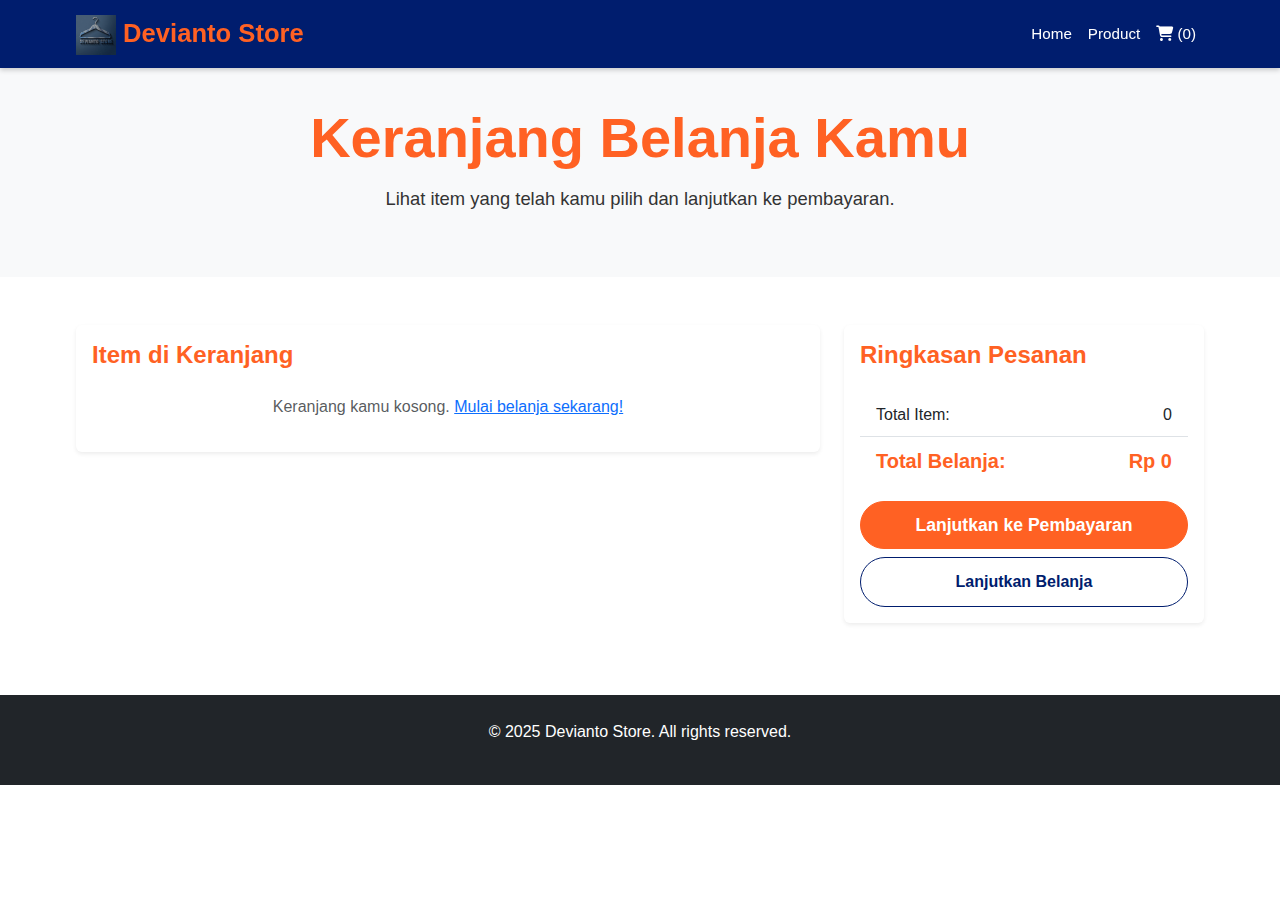
<file: pages/cart.html>
<!DOCTYPE html>
<html lang="id">
  <head>
    <meta charset="UTF-8" />
    <meta name="viewport" content="width=device-width, initial-scale=1.0" />
    <meta
      name="description"
      content="Devianto Store: Pusat outfit wanita terbaru & Korean Style berkualitas premium. Rasakan kualitas setara import, 100% buatan lokal. Tampil stylish, belanja sekarang!"
    />
    <title>
      Devianto Store | Fashion Wanita Premium, Produksi Lokal Rasa Import
    </title>
    <link href="../css/bootstrap/bootstrap.min.css" rel="stylesheet" />
    <link rel="stylesheet" href="../css/fontawesome/all.min.css" />
    <link rel="icon" href="../logo_.ico" type="image/x-icon" />

    <link rel="stylesheet" href="../css/style.css" />
  </head>
  <body>
    <nav class="navbar navbar-expand-lg navbar-dark bg-dark fixed-top">
      <div class="container">
        <a class="navbar-brand" href="/">
          <img
            src="../img/product/logo.jpg"
            alt="Logo Devianto Store"
            height="40"
          />
          Devianto Store</a
        >
        <button
          class="navbar-toggler"
          type="button"
          data-bs-toggle="collapse"
          data-bs-target="#navbarNav"
          aria-controls="navbarNav"
          aria-expanded="false"
          aria-label="Toggle navigation"
        >
          <span class="navbar-toggler-icon"></span>
        </button>
        <div class="collapse navbar-collapse" id="navbarNav">
          <ul class="navbar-nav ms-auto">
            <li class="nav-item">
              <a class="nav-link" href="/">Home</a>
            </li>
            <li class="nav-item">
              <a class="nav-link" href="products.html">Product</a>
            </li>
            <li class="nav-item">
              <a class="nav-link" href="cart.html"
                ><i class="fas fa-shopping-cart"></i> (<span
                  id="cart-item-count"
                  >0</span
                >)</a
              >
            </li>
          </ul>
        </div>
      </div>
    </nav>

    <section class="py-5 bg-light">
      <div class="container text-center">
        <h1 class="display-4 text-maroon fw-bold">Keranjang Belanja Kamu</h1>
        <p class="lead">
          Lihat item yang telah kamu pilih dan lanjutkan ke pembayaran.
        </p>
      </div>
    </section>

    <section id="shopping-cart-section" class="py-5">
      <div class="container">
        <div class="row">
          <div class="col-lg-8 mb-4">
            <div class="card shadow-sm border-0 rounded-lg">
              <div class="card-body">
                <h4 class="mb-4 text-maroon">Item di Keranjang</h4>
                <div id="cart-items-container">
                  <p class="text-center text-muted" id="empty-cart-message">
                    Keranjang kamu kosong.
                    <a href="products.html">Mulai belanja sekarang!</a>
                  </p>
                </div>
              </div>
            </div>
          </div>

          <div class="col-lg-4 mb-4">
            <div
              class="card shadow-sm border-0 rounded-lg sticky-top"
              style="top: 80px"
            >
              <div class="card-body">
                <h4 class="mb-4 text-maroon">Ringkasan Pesanan</h4>
                <ul class="list-group list-group-flush mb-3">
                  <li
                    class="list-group-item d-flex justify-content-between align-items-center"
                  >
                    Total Item:
                    <span id="total-items-count">0</span>
                  </li>
                  <li
                    class="list-group-item d-flex justify-content-between align-items-center fw-bold fs-5 text-maroon"
                  >
                    Total Belanja:
                    <span id="cart-total-amount">Rp 0</span>
                  </li>
                </ul>
                <div class="d-grid gap-2">
                  <button class="btn btn-primary btn-lg" id="checkout-btn">
                    Lanjutkan ke Pembayaran
                  </button>
                  <a href="products.html" class="btn btn-outline-dark btn-lg"
                    >Lanjutkan Belanja</a
                  >
                </div>
              </div>
            </div>
          </div>
        </div>
      </div>
    </section>

    <footer class="bg-dark text-white py-4">
      <div class="container text-center">
        <p>&copy; 2025 Devianto Store. All rights reserved.</p>
      </div>
    </footer>

    <div
      class="modal fade"
      id="confirmDeleteModal"
      tabindex="-1"
      aria-labelledby="confirmDeleteModalLabel"
      aria-hidden="true"
    >
      <div class="modal-dialog modal-dialog-centered">
        <div class="modal-content">
          <div class="modal-header bg-danger text-white">
            <h5 class="modal-title" id="confirmDeleteModalLabel">
              <i class="fas fa-exclamation-triangle me-2"></i> Konfirmasi
              Penghapusan
            </h5>
            <button
              type="button"
              class="btn-close btn-close-white"
              data-bs-dismiss="modal"
              aria-label="Close"
            ></button>
          </div>
          <div class="modal-body">
            Apakah Anda yakin ingin menghapus item "<strong
              id="itemToDeleteName"
            ></strong
            >" dari keranjang?
          </div>
          <div class="modal-footer">
            <button
              type="button"
              class="btn btn-secondary"
              data-bs-dismiss="modal"
            >
              Batal
            </button>
            <button type="button" class="btn btn-danger" id="confirmDeleteBtn">
              Hapus
            </button>
          </div>
        </div>
      </div>
    </div>
    <div class="toast-container position-fixed bottom-0 end-0 p-3"></div>
    <script src="../js/jquery.min.js"></script>
    <script src="../js/bootstrap/bootstrap.bundle.min.js"></script>
    <!-- <script src="../js/script.js"></script> -->
    <script src="../data/products-data.js"></script>
    <script src="../js/shared.js"></script>
    <script src="../js/cart.js"></script>
  </body>
</html>
</file>
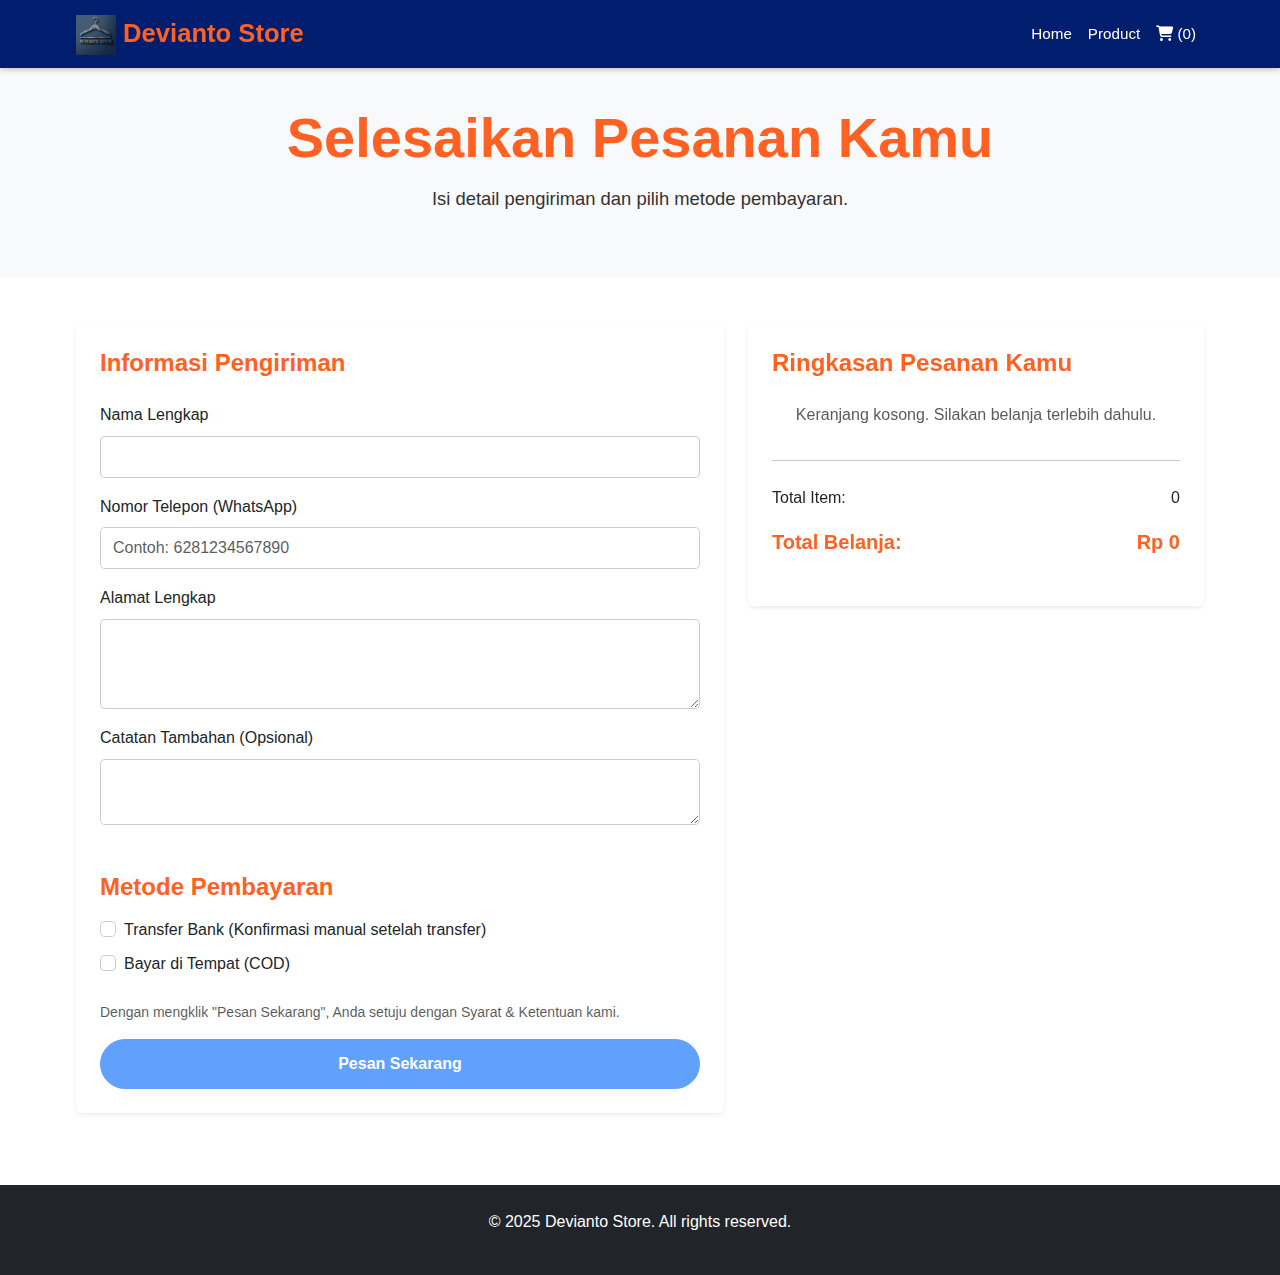
<file: pages/checkout.html>
<!DOCTYPE html>
<html lang="id">
  <head>
    <meta charset="UTF-8" />
    <meta name="viewport" content="width=device-width, initial-scale=1.0" />
    <meta
      name="description"
      content="Temukan outfit wanita terbaru di Devianto Store! Belanja fashion Korean Style, baju import, dan pakaian kekinian lainnya dengan harga terbaik & kualitas premium. Segera kunjungi!"
    />
    <title>Checkout - Devianto Store</title>
    <link href="../css/bootstrap/bootstrap.min.css" rel="stylesheet" />
    <link rel="stylesheet" href="../css/fontawesome/all.min.css" />
    <link rel="icon" href="../img/product/logo.jpg" type="image/x-icon" />

    <link rel="stylesheet" href="../css/style.css" />
  </head>
  <body>
    <nav class="navbar navbar-expand-lg navbar-dark bg-dark fixed-top">
      <div class="container">
        <a class="navbar-brand" href="/">
          <img
            src="../img/product/logo.jpg"
            alt="Logo Devianto Store"
            height="40"
          />
          Devianto Store</a
        >
        <button
          class="navbar-toggler"
          type="button"
          data-bs-toggle="collapse"
          data-bs-target="#navbarNav"
          aria-controls="navbarNav"
          aria-expanded="false"
          aria-label="Toggle navigation"
        >
          <span class="navbar-toggler-icon"></span>
        </button>
        <div class="collapse navbar-collapse" id="navbarNav">
          <ul class="navbar-nav ms-auto">
            <li class="nav-item">
              <a class="nav-link" href="/">Home</a>
            </li>
            <li class="nav-item">
              <a class="nav-link" href="products.html">Product</a>
            </li>
            <li class="nav-item">
              <a class="nav-link" href="cart.html"
                ><i class="fas fa-shopping-cart"></i> (<span
                  id="cart-item-count"
                  >0</span
                >)</a
              >
            </li>
          </ul>
        </div>
      </div>
    </nav>

    <section class="py-5 bg-light">
      <div class="container text-center">
        <h1 class="display-4 text-maroon fw-bold">Selesaikan Pesanan Kamu</h1>
        <p class="lead">Isi detail pengiriman dan pilih metode pembayaran.</p>
      </div>
    </section>

    <section id="checkout-section" class="py-5">
      <div class="container">
        <div class="row">
          <div class="col-lg-7 mb-4">
            <div class="card shadow-sm border-0 rounded-lg p-4">
              <h4 class="mb-4 text-maroon">Informasi Pengiriman</h4>
              <form id="checkout-form">
                <div class="mb-3">
                  <label for="customerName" class="form-label"
                    >Nama Lengkap</label
                  >
                  <input
                    type="text"
                    class="form-control"
                    id="customerName"
                    required
                  />
                </div>
                <div class="mb-3">
                  <label for="customerPhone" class="form-label"
                    >Nomor Telepon (WhatsApp)</label
                  >
                  <input
                    type="tel"
                    class="form-control"
                    id="customerPhone"
                    placeholder="Contoh: 6281234567890"
                    required
                  />
                </div>
                <div class="mb-3">
                  <label for="customerAddress" class="form-label"
                    >Alamat Lengkap</label
                  >
                  <textarea
                    class="form-control"
                    id="customerAddress"
                    rows="3"
                    required
                  ></textarea>
                </div>
                <div class="mb-3">
                  <label for="customerNotes" class="form-label"
                    >Catatan Tambahan (Opsional)</label
                  >
                  <textarea
                    class="form-control"
                    id="customerNotes"
                    rows="2"
                  ></textarea>
                </div>

                <h4 class="mt-5 mb-3 text-maroon">Metode Pembayaran</h4>
                <div class="form-check mb-2">
                  <input
                    class="form-check-input"
                    type="radio"
                    name="paymentMethod"
                    id="bankTransfer"
                    value="Transfer Bank"
                    required
                  />
                  <label class="form-check-label" for="bankTransfer">
                    Transfer Bank (Konfirmasi manual setelah transfer)
                  </label>
                </div>
                <div class="form-check mb-4">
                  <input
                    class="form-check-input"
                    type="radio"
                    name="paymentMethod"
                    id="cod"
                    value="Bayar di Tempat (COD)"
                    required
                  />
                  <label class="form-check-label" for="cod">
                    Bayar di Tempat (COD)
                  </label>
                </div>

                <p class="text-muted small">
                  Dengan mengklik "Pesan Sekarang", Anda setuju dengan Syarat &
                  Ketentuan kami.
                </p>
                <button
                  type="submit"
                  class="btn btn-primary btn-lg w-100"
                  id="place-order-btn"
                >
                  Pesan Sekarang
                </button>
              </form>
            </div>
          </div>

          <div class="col-lg-5 mb-4">
            <div
              class="card shadow-sm border-0 rounded-lg p-4 sticky-top"
              style="top: 80px"
            >
              <h4 class="mb-4 text-maroon">Ringkasan Pesanan Kamu</h4>
              <div id="checkout-cart-summary">
                <p class="text-center text-muted">Keranjang kosong.</p>
              </div>
              <hr />
              <ul class="list-group list-group-flush mb-3">
                <li
                  class="list-group-item d-flex justify-content-between align-items-center bg-transparent border-0 px-0"
                >
                  Total Item:
                  <span id="total-items-summary">0</span>
                </li>
                <li
                  class="list-group-item d-flex justify-content-between align-items-center bg-transparent border-0 px-0 fw-bold fs-5 text-maroon"
                >
                  Total Belanja:
                  <span id="cart-total-summary">Rp 0</span>
                </li>
              </ul>
            </div>
          </div>
        </div>
      </div>
    </section>

    <footer class="bg-dark text-white py-4">
      <div class="container text-center">
        <p>&copy; 2025 Devianto Store. All rights reserved.</p>
      </div>
    </footer>
    <div class="toast-container position-fixed bottom-0 end-0 p-3"></div>
    <script src="../js/jquery.min.js"></script>
    <script src="../js/bootstrap/bootstrap.bundle.min.js"></script>
    <!-- <script src="../js/script.js"></script> -->
    <script src="../data/products-data.js"></script>
    <script src="../js/shared.js"></script>
    <script src="../js/checkout.js"></script>
  </body>
</html>
</file>
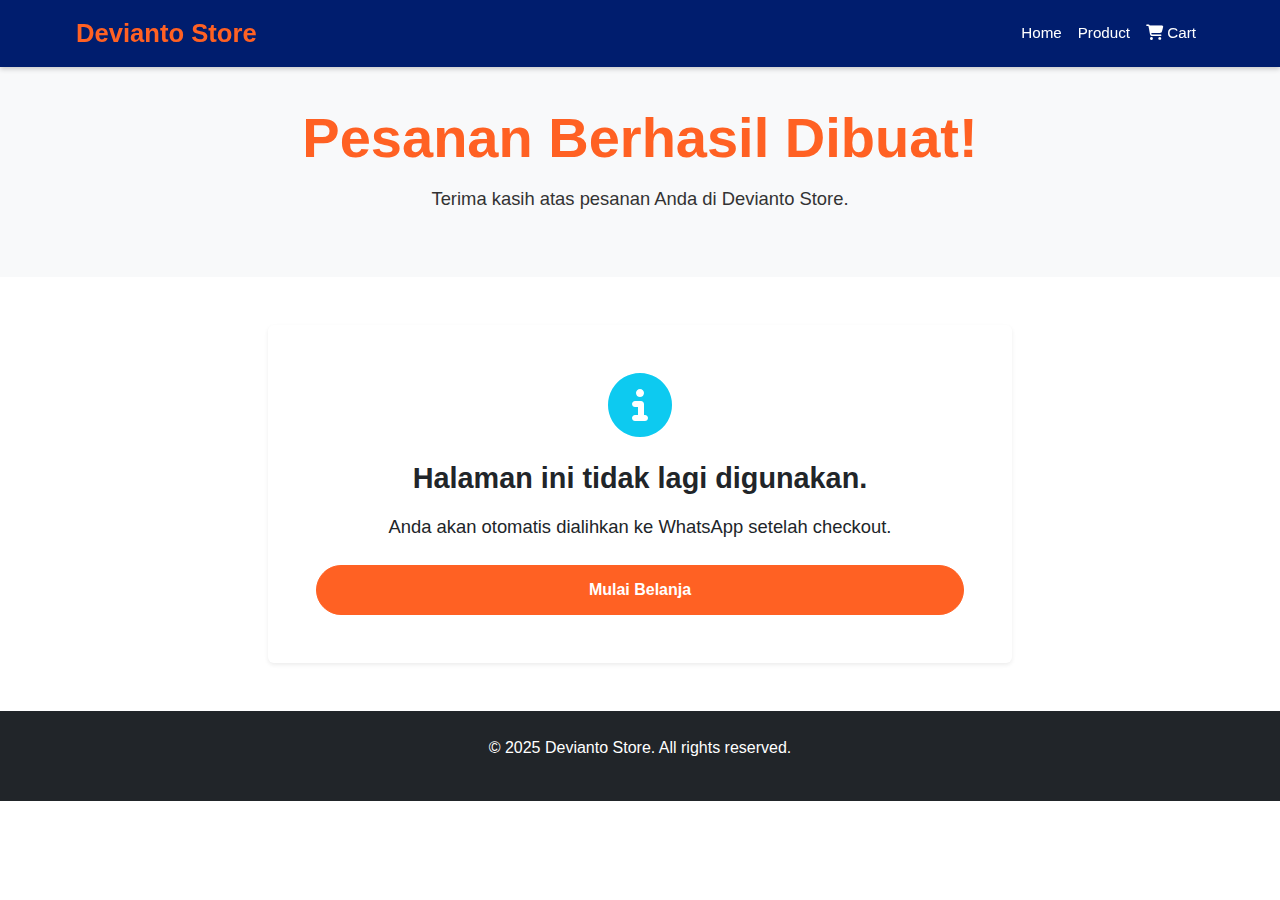
<file: pages/order-confirmation.html>
<!DOCTYPE html>
<html lang="id">
<head>
    <meta charset="UTF-8">
    <meta name="viewport" content="width=device-width, initial-scale=1.0">
    <title>Konfirmasi Pesanan - Devianto Store</title>
    <link href="../css/bootstrap/bootstrap.min.css" rel="stylesheet">
    <link rel="stylesheet" href="../css/fontawesome/all.min.css">
    <link rel="icon" href="../logo_.ico" type="image/x-icon" />

    <link rel="stylesheet" href="../css/style.css">
</head>
<body>

    <nav class="navbar navbar-expand-lg navbar-dark bg-dark fixed-top">
        <div class="container">
            <a class="navbar-brand" href="/">Devianto Store</a>
            <button class="navbar-toggler" type="button" data-bs-toggle="collapse" data-bs-target="#navbarNav" aria-controls="navbarNav" aria-expanded="false" aria-label="Toggle navigation">
                <span class="navbar-toggler-icon"></span>
            </button>
            <div class="collapse navbar-collapse" id="navbarNav">
                <ul class="navbar-nav ms-auto">
                    <li class="nav-item">
                        <a class="nav-link" href="/">Home</a>
                    </li>
                    <li class="nav-item">
                        <a class="nav-link" href="products.html">Product</a>
                    </li>
                    <li class="nav-item">
                        <a class="nav-link" href="cart.html"><i class="fas fa-shopping-cart"></i> Cart</a>
                    </li>
                </ul>
            </div>
        </div>
    </nav>

    <section class="py-5 bg-light">
        <div class="container text-center">
            <h1 class="display-4 text-maroon fw-bold">Pesanan Berhasil Dibuat!</h1>
            <p class="lead">Terima kasih atas pesanan Anda di Devianto Store.</p>
        </div>
    </section>

    <section id="order-confirmation-section" class="py-5">
        <div class="container">
            <div class="row justify-content-center">
                <div class="col-lg-8">
                    <div class="card shadow-sm border-0 rounded-lg p-5 text-center">
                        <i class="fas fa-check-circle text-success mb-4" style="font-size: 4rem;"></i>
                        <h3 class="mb-3">Pesanan Anda telah kami terima!</h3>
                        <p class="lead mb-4">Tim kami akan segera memprosesnya. Silakan lanjutkan ke WhatsApp untuk konfirmasi akhir dan detail pembayaran.</p>
                        
                        <div class="mb-4" id="order-summary-display">
                            </div>

                        <div class="d-grid gap-2">
                            <a id="whatsapp-redirect-btn" class="btn btn-success btn-lg"><i class="fab fa-whatsapp me-2"></i> Lanjutkan ke WhatsApp</a>
                            <a href="/" class="btn btn-outline-primary btn-lg">Kembali ke Beranda</a>
                        </div>
                    </div>
                </div>
            </div>
        </div>
    </section>

    <footer class="bg-dark text-white py-4">
        <div class="container text-center">
            <p>&copy; 2025 Devianto Store. All rights reserved.</p>
        </div>
    </footer>

    <div class="toast-container position-fixed bottom-0 end-0 p-3"></div>

    <script src="../js/jquery.min.js"></script>
    <script src="../js/bootstrap/bootstrap.bundle.min.js"></script>
    <script src="../js/script.js"></script>
</body>
</html>
</file>
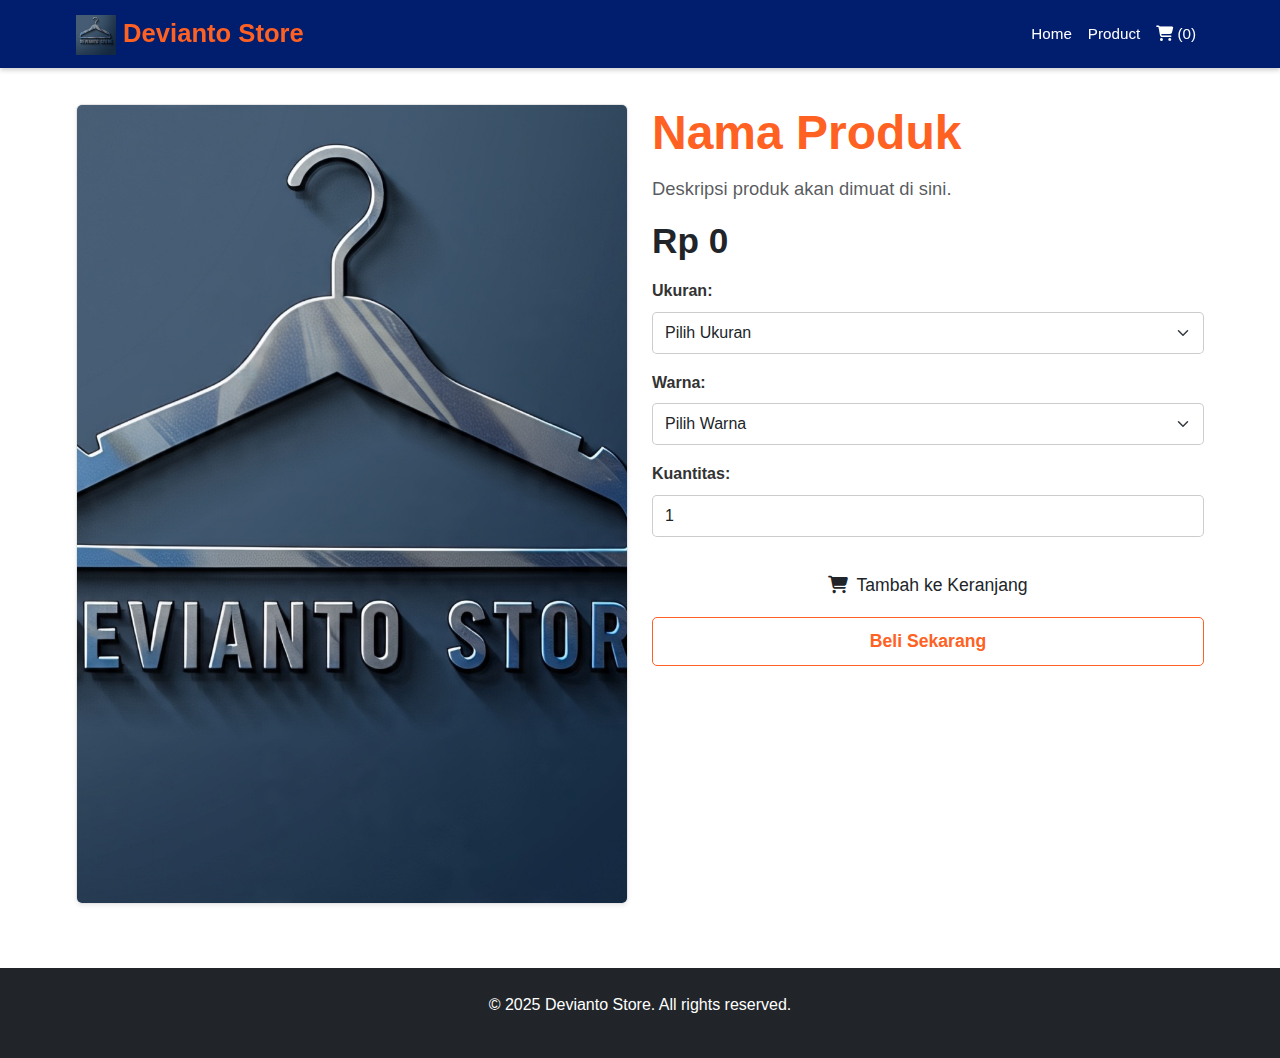
<file: pages/product-detail.html>
<!DOCTYPE html>
<html lang="id">
  <head>
    <meta charset="UTF-8" />
    <meta name="viewport" content="width=device-width, initial-scale=1.0" />
    <title>Detail Produk - Devianto Store</title>
    <link href="../css/bootstrap/bootstrap.min.css" rel="stylesheet" />
    <link rel="stylesheet" href="../css/fontawesome/all.min.css" />
    <link rel="stylesheet" href="../css/style.css" />
    <style>
      /* Gaya tambahan untuk thumbnail */
      .thumbnail-image {
        cursor: pointer;
        transition: border 0.2s ease-in-out;
        border: 2px solid transparent;
        height: 150px;
        width: 150px;
        display: block;
        position: relative;
        object-fit: cover;
        object-position: center;
      }
      .thumbnail-image:hover {
        border: 5px solid #dc5c35 !important; /* Maroon color on hover */
      }
      .thumbnail-image.active {
        border: 5px solid #0026ff !important; /* Maroon color for active thumbnail */
      }
    </style>
  </head>
  <body>
    <nav class="navbar navbar-expand-lg navbar-dark bg-dark fixed-top">
      <div class="container">
        <a class="navbar-brand" href="../index.html">
          <img
            src="../img/product/logo.jpg"
            alt="Logo Devianto Store"
            height="40"
          /> Devianto Store</a
        >
        <button
          class="navbar-toggler"
          type="button"
          data-bs-toggle="collapse"
          data-bs-target="#navbarNav"
          aria-controls="navbarNav"
          aria-expanded="false"
          aria-label="Toggle navigation"
        >
          <span class="navbar-toggler-icon"></span>
        </button>
        <div class="collapse navbar-collapse" id="navbarNav">
          <ul class="navbar-nav ms-auto">
            <li class="nav-item">
              <a class="nav-link" href="../index.html">Home</a>
            </li>
            <li class="nav-item">
              <a class="nav-link" href="products.html">Product</a>
            </li>
            <li class="nav-item">
              <a class="nav-link" href="cart.html"
                ><i class="fas fa-shopping-cart"></i> (<span
                  id="cart-item-count"
                  >0</span
                >)</a
              >
            </li>
          </ul>
        </div>
      </div>
    </nav>

    <section id="product-detail-section" class="py-5">
      <div class="container">
        <div class="row">
          <div class="col-lg-6 mb-4 mb-lg-0">
            <div class="product-gallery">
              <img
                src="../img/product/logo.jpg"
                class="img-fluid rounded shadow-sm mb-3"
                alt="Main Product Image"
                id="main-product-image"
              />
              <div class="row gx-2" id="product-thumbnails"></div>
            </div>
          </div>
          <div class="col-lg-6">
            <h1 class="display-5 fw-bold text-maroon" id="product-name">
              Nama Produk
            </h1>
            <p class="lead text-muted" id="product-description">
              Deskripsi produk akan dimuat di sini.
            </p>
            <h2 class="text-dark fw-bold mb-3" id="product-price">Rp 0</h2>

            <div class="mb-3">
              <label for="product-size" class="form-label fw-bold"
                >Ukuran:</label
              >
              <select class="form-select" id="product-size">
                <option selected disabled>Pilih Ukuran</option>
              </select>
            </div>

            <div class="mb-3">
              <label for="product-color" class="form-label fw-bold"
                >Warna:</label
              >
              <select class="form-select" id="product-color">
                <option selected disabled>Pilih Warna</option>
              </select>
            </div>

            <div class="mb-4">
              <label for="product-quantity" class="form-label fw-bold"
                >Kuantitas:</label
              >
              <input
                type="number"
                class="form-control"
                id="product-quantity"
                value="1"
                min="1"
              />
            </div>

            <div class="d-grid gap-2">
              <button class="btn btn-maroon btn-lg" id="add-to-cart-btn">
                <i class="fas fa-shopping-cart me-2"></i>Tambah ke Keranjang
              </button>
              <button class="btn btn-outline-primary btn-lg" id="buy-now-btn">
                Beli Sekarang
              </button>
            </div>
          </div>
        </div>
      </div>
    </section>

    <footer class="bg-dark text-white py-4">
      <div class="container text-center">
        <p>&copy; 2025 Devianto Store. All rights reserved.</p>
      </div>
    </footer>
    <div class="toast-container position-fixed bottom-0 end-0 p-3"></div>
    <script src="../js/jquery.min.js"></script>
    <script src="../js/bootstrap/bootstrap.bundle.min.js"></script>
    <!-- <script src="../js/script.js"></script> -->
    <script src="../data/products-data.js"></script>
    <script src="../js/shared.js"></script>
    <script src="../js/product-detail.js"></script>
  </body>
</html>
</file>
<file: css/style.css>
/* Custom Styles for Devianto Store */

:root {
  --maroon: #ff6123; /* Merah Marun */
  --primary-maroon: #ff6123; /* Menggunakan maroon sebagai primary color */
  --light-gray: #f8f9fa;
  --dark-gray: #001d6e;
  --text-color: #333; /* Warna teks umum */
}

/* --- Base Font Size & Typography --- */
html {
  font-size: 16px; /* Default base font size: 1rem = 16px */
}

body {
  font-family: -apple-system, BlinkMacSystemFont, "Segoe UI", Roboto,
    "Helvetica Neue", Arial, sans-serif, "Apple Color Emoji", "Segoe UI Emoji",
    "Segoe UI Symbol";
  padding-top: 56px; /* Offset for fixed navbar */
  color: var(--text-color);
  line-height: 1.6; /* Tambahkan line-height untuk keterbacaan */
}

h1,
h2,
h3,
h4,
h5,
h6 {
  font-family: -apple-system, BlinkMacSystemFont, "Segoe UI", Roboto,
    "Helvetica Neue", Arial, sans-serif, "Apple Color Emoji", "Segoe UI Emoji",
    "Segoe UI Symbol";
  font-weight: 700;
  margin-bottom: 0.8rem; /* Konsistenkan margin bottom */
}

h1 {
  font-size: 2.8rem;
} /* Sekitar 44.8px */
h2 {
  font-size: 2.2rem;
} /* Sekitar 35.2px */
h3 {
  font-size: 1.8rem;
} /* Sekitar 28.8px */
h4 {
  font-size: 1.5rem;
} /* Sekitar 24px */
h5 {
  font-size: 1.25rem;
} /* Sekitar 20px */
h6 {
  font-size: 1rem;
} /* Sekitar 16px */

p,
a,
li,
button {
  font-family: -apple-system, BlinkMacSystemFont, "Segoe UI", Roboto,
    "Helvetica Neue", Arial, sans-serif, "Apple Color Emoji", "Segoe UI Emoji",
    "Segoe UI Symbol";
  font-size: 1rem; /* Ukuran font standar */
}

.lead {
  font-size: 1.15rem; /* Sedikit lebih besar dari p biasa */
}

/* Navbar Customization */
.navbar {
  background-color: var(--dark-gray) !important;
  box-shadow: 0 2px 5px rgba(0, 0, 0, 0.2);
}

.navbar-brand {
  color: var(--maroon) !important;
  font-weight: bold;
  font-size: 1.6rem; /* Sedikit dikecilkan dari 1.8rem */
}

.nav-link {
  color: #fff !important;
  font-weight: 500;
  transition: all 0.2s ease-in-out;
  font-size: 0.95rem; /* Dikecilkan */
}

.nav-link.active,
.nav-link:hover {
  color: var(--maroon) !important;
}
.list-group-item.active {
  border-color: var(--primary-maroon);
  background-color: var(--primary-maroon) !important;
}
/* Hero Section */
.hero-section {
  background: linear-gradient(rgba(0, 0, 0, 0.6), rgba(0, 0, 0, 0.6)),
    url("img/hero-fashion.jpg") no-repeat center center/cover;
  min-height: 80vh;
  position: relative;
  display: flex;
  align-items: center;
  justify-content: center;
  box-shadow: inset 0 -10px 15px rgba(0, 0, 0, 0.3);
}

.hero-section h1 {
  font-size: 3.8rem; /* Dikecilkan dari 4.5rem */
  font-weight: bold;
  color: #fff;
  text-shadow: 2px 2px 6px rgba(0, 0, 0, 0.8);
}

.hero-section .lead {
  font-size: 1.6rem; /* Dikecilkan dari 1.8rem */
  color: #fff;
  text-shadow: 1px 1px 4px rgba(0, 0, 0, 0.7);
  max-width: 700px;
  margin: 0 auto 20px auto;
}

/* Buttons */
.btn {
  font-size: 0.9rem; /* Ukuran font tombol umum */
  padding: 0.6rem 1.2rem; /* Padding tombol umum */
}

.btn-primary {
  background-color: var(--maroon);
  border-color: var(--maroon);
  padding: 0.75rem 1.8rem; /* Dikecilkan dari 12px 30px */
  font-size: 1rem; /* Dikecilkan dari 1.1rem */
  font-weight: 600;
  border-radius: 50px;
  transition: all 0.3s ease;
}

.btn-primary:hover {
  background-color: #a00000;
  border-color: #a00000;
  transform: translateY(-2px);
  box-shadow: 0 4px 10px rgba(128, 0, 0, 0.4);
}

.btn-outline-primary {
  color: var(--maroon);
  border-color: var(--maroon);
  padding: 0.5rem 1rem; /* Disesuaikan */
  font-weight: 600;
  border-radius: 5px;
  transition: all 0.3s ease;
}

.btn-outline-primary:hover {
  background-color: var(--maroon);
  color: #fff;
  box-shadow: 0 2px 5px rgba(128, 0, 0, 0.2);
}

.btn-outline-dark {
  color: var(--dark-gray);
  border-color: var(--dark-gray);
  padding: 0.75rem 1.8rem; /* Disesuaikan dari 12px 30px */
  font-size: 1rem; /* Disesuaikan dari 1.1rem */
  font-weight: 600;
  border-radius: 50px;
  transition: all 0.3s ease;
}

.btn-outline-dark:hover {
  background-color: var(--dark-gray);
  color: #fff;
  transform: translateY(-2px);
  box-shadow: 0 4px 10px rgba(0, 0, 0, 0.2);
}

/* Text Colors */
.text-maroon {
  color: var(--maroon) !important;
}

.header-bg {
  background-image: url("../img/product/header.png");
  background-size: cover;
  animation: fadeIn 1s ease-in forwards;
}

/* Tambahkan keyframes animasi fadeIn */
@keyframes fadeIn {
  from {
    opacity: 0;
  }
  to {
    opacity: 1;
  }
}
/* Card Enhancements (untuk product-card) */
.product-card {
  border: none;
  box-shadow: 0 8px 20px rgba(0, 0, 0, 0.08);
  transition: transform 0.3s ease-in-out, box-shadow 0.3s ease-in-out;
  border-radius: 10px;
  overflow: hidden;
}

.product-card:hover {
  transform: translateY(-8px);
  box-shadow: 0 12px 25px rgba(0, 0, 0, 0.15);
}

.product-card .card-img-top {
  height: 280px; /* Dikecilkan dari 300px */
  width: 100%; /* Pastikan lebar 100% dari kontainer */
  object-fit: cover;
  max-height: 400px;
  border-bottom: 1px solid rgba(0, 0, 0, 0.05);
}

.product-card .card-title {
  font-size: 1.15rem; /* Dikecilkan dari 1.25rem */
  font-weight: 600;
  color: var(--dark-gray);
  margin-bottom: 0.5rem; /* Tambahkan margin bawah */
}

.product-card .card-text.fw-bold {
  font-size: 1.2rem; /* Dikecilkan dari 1.3rem (Harga produk) */
}

/* Kategori Produk Utama */
.category-card {
  background-color: #fff;
  border: 1px solid rgba(0, 0, 0, 0.08);
  border-radius: 10px;
  box-shadow: 0 4px 15px rgba(0, 0, 0, 0.05);
  transition: all 0.3s ease;
  height: 100%;
  display: flex;
  flex-direction: column;
  justify-content: space-between;
  animation: fadeIn 1.5s ease-in forwards;
  overflow: hidden;
  position: relative;
}

.category-card:hover {
  transform: translateY(-20px);
  box-shadow: 0 8px 20px rgba(0, 0, 0, 0.1);
}

.category-card img {
  max-width: 100%;
  height: 450px; /* Dikecilkan dari 450px */
  width: 100%;
  object-fit: cover;
  border-radius: 8px;
  margin-bottom: 15px;
  display: block;
}

.category-card h4 a {
  color: var(--dark-gray);
  text-decoration: none;
  font-weight: bold;
  transition: color 0.2s ease;
}

.category-card h4 a:hover {
  color: var(--maroon);
}

/* Service Box (Keunggulan Toko) */
.service-box {
  background-color: #fff;
  border: none;
  border-radius: 10px;
  box-shadow: 0 4px 15px rgba(0, 0, 0, 0.05);
  transition: all 0.3s ease;
}

.service-box:hover {
  transform: translateY(-5px);
  box-shadow: 0 8px 20px rgba(0, 0, 0, 0.1);
}

.service-box i {
  color: var(--maroon);
  margin-bottom: 15px;
}

.service-box h5 {
  font-size: 1.2rem; /* Dikecilkan dari 1.3rem */
  color: var(--dark-gray);
}

/* CTA Section */
.bg-maroon {
  background-color: var(--maroon) !important;
}

.cta-input {
  max-width: 400px;
  border-radius: 50px;
  padding: 10px 20px;
  border: 1px solid rgba(255, 255, 255, 0.5);
  background-color: rgba(255, 255, 255, 0.1);
  color: #fff;
}

.cta-input::placeholder {
  color: rgba(255, 255, 255, 0.8);
}

.cta-input:focus {
  background-color: rgba(255, 255, 255, 0.2);
  border-color: #fff;
  box-shadow: none;
  color: #fff;
}

.cta-button {
  border-radius: 50px;
  padding: 10px 25px;
  font-weight: 600;
  transition: all 0.3s ease;
}

.cta-button:hover {
  background-color: #fff;
  color: var(--maroon) !important;
  transform: translateY(-2px);
}

/* Section Padding */
section {
  padding: 60px 0; /* Dikecilkan dari 80px */
}

/* Footer */
footer {
  background-color: var(--dark-gray) !important;
  padding: 25px 0; /* Dikecilkan dari 30px */
  font-size: 0.85rem; /* Dikecilkan dari 0.9rem */
}

/* Product Detail Page Specific Styles */
#product-detail-section {
  padding-top: 80px;
}

#main-product-image {
  width: 100%;
  height: 800px; /* Dikecilkan dari 500px */
  object-fit: cover;
  border: 1px solid rgba(0, 0, 0, 0.1);
}

.product-thumbnail-gallery img {
  cursor: pointer;
  border: 2px solid transparent;
  transition: all 0.2s ease;
  height: 80px; /* Dikecilkan dari 100px */
  object-fit: cover;
}

.product-thumbnail-gallery img:hover,
.product-thumbnail-gallery img.active {
  border-color: var(--maroon);
  box-shadow: 0 0 5px rgba(128, 0, 0, 0.5);
}

.form-select,
.form-control {
  border-radius: 5px;
  border: 1px solid rgba(0, 0, 0, 0.2);
  padding: 8px 12px; /* Dikecilkan */
}

.form-select:focus,
.form-control:focus {
  border-color: var(--maroon);
  box-shadow: 0 0 0 0.25rem rgba(128, 0, 0, 0.25);
}

.d-grid button {
  font-size: 1.1rem; /* Dikecilkan dari 1.2rem */
  padding: 10px 25px; /* Dikecilkan dari 12px 30px */
}

/* Shopping Cart Specific Styles */
#shopping-cart-section {
  padding-top: 80px;
}

.cart-item {
  background-color: #fff;
  border: 1px solid rgba(0, 0, 0, 0.1);
  border-radius: 8px;
  padding: 15px;
  margin-bottom: 15px;
  display: flex;
  align-items: center;
  box-shadow: 0 2px 8px rgba(0, 0, 0, 0.05);
}

.cart-item-img {
  width: 80px; /* Dikecilkan dari 100px */
  height: 80px; /* Dikecilkan dari 100px */
  object-fit: cover;
  border-radius: 5px;
  border: 1px solid rgba(0, 0, 0, 0.08);
}

.cart-item h5 {
  font-size: 1rem; /* Dikecilkan dari 1.1rem */
  font-weight: 600;
  color: var(--dark-gray);
}

.cart-item .text-muted {
  font-size: 0.8rem; /* Dikecilkan dari 0.85rem */
}

.cart-item .form-control-sm {
  padding: 0.3rem 0.2rem; /* Disesuaikan */
  height: calc(1.5em + 0.6rem + 2px); /* Menyesuaikan tinggi input */
}

/* Make sticky-top work well */
@media (min-width: 992px) {
  .sticky-top {
    position: sticky;
    top: 80px;
    align-self: flex-start;
  }
}

/* Checkout Specific Styles */
#checkout-section {
  padding-top: 80px;
}

#checkout-form .form-control,
#checkout-form .form-check-input {
  border-radius: 5px;
  border: 1px solid rgba(0, 0, 0, 0.2);
}

#checkout-form .form-control:focus,
#checkout-form .form-check-input:checked {
  border-color: var(--maroon);
  box-shadow: 0 0 0 0.25rem rgba(128, 0, 0, 0.25);
}

/* Make sticky-top work well in checkout */
@media (min-width: 992px) {
  .sticky-top {
    position: sticky;
    top: 80px;
    align-self: flex-start;
  }
}

/* Toast Notifications */
.toast-container {
  z-index: 1080;
}

.toast {
  width: 400px; /* Dikecilkan dari 500px */
  max-width: 95%; /* Lebih fleksibel untuk mobile */
}

.toast-body {
  display: flex;
  align-items: center;
  color: inherit;
  font-size: 0.85rem; /* Dikecilkan dari 0.9rem */
}

.toast-body i {
  font-size: 1.1rem; /* Dikecilkan dari 1.2rem */
}

.toast .btn-close-white {
  filter: invert(1) grayscale(100%) brightness(200%);
}

/* --- Media Queries for Responsive Design --- */

/* Extra small devices (phones, max 575.98px) */
@media (max-width: 575.98px) {
  html {
    font-size: 14px; /* Basis font lebih kecil untuk layar sangat kecil (1rem = 14px) */
  }

  body {
    padding-top: 50px; /* Sesuaikan padding untuk navbar yang mungkin lebih kecil */
  }
  .header-bg {
    background-image: url("../img/product/mitzy/header.png");
    background-position: center;
    background-size: cover;
    animation: fadeIn 1s ease-in forwards;
  }
  /* Navbar */
  .navbar-brand {
    font-size: 1.4rem; /* Brand logo lebih kecil di mobile */
  }
  .nav-link {
    font-size: 0.9rem; /* Link navigasi lebih kecil */
  }
  .navbar-toggler {
    padding: 0.25rem 0.5rem; /* Padding tombol toggler lebih kecil */
    font-size: 0.8rem;
  }

  /* Hero Section */
  .hero-section {
    min-height: 65vh; /* Tinggi hero section lebih rendah di mobile */
  }
  .hero-section h1 {
    font-size: 2.5rem; /* Heading hero lebih kecil */
  }
  .hero-section .lead {
    font-size: 1rem; /* Lead text hero lebih kecil */
  }
  .btn-primary.btn-lg,
  .btn-outline-dark.btn-lg {
    font-size: 0.9rem; /* Tombol besar di hero lebih kecil */
    padding: 0.6rem 1.2rem;
  }

  /* General Headings */
  h1 {
    font-size: 2.2rem;
  }
  h2 {
    font-size: 1.8rem;
  }
  h3 {
    font-size: 1.5rem;
  }
  h4 {
    font-size: 1.2rem;
  }
  h5 {
    font-size: 1rem;
  }
  h6 {
    font-size: 0.9rem;
  }
  p {
    font-size: 0.95rem;
  }
  .lead {
    font-size: 1rem;
  }

  /* Section Padding */
  section {
    padding: 40px 0; /* Padding section lebih kecil di mobile */
  }

  /* Product Cards */
  .product-item {
    flex: 0 0 auto;
    width: 50%;
    padding: 2px;
  }

  .product-card .card-img-top {
    height: 200px; /* Tinggi gambar produk card lebih kecil */
    max-height: 400px;
    object-fit: cover;
  }
  .product-card .card-title {
    font-size: 1rem;
    margin-bottom: 0.25rem;
  }
  .product-card .card-text.fw-bold {
    font-size: 1rem; /* Harga produk di card lebih kecil */
  }
  .product-card .btn {
    font-size: 0.8rem;
    padding: 0.4rem 0.8rem;
  }

  /* Category Cards */
  .category-card img {
    height: 450px; /* Tinggi gambar kategori lebih kecil */
  }
  .category-card h4 a {
    font-size: 1.2rem;
  }

  /* Service Boxes */
  .service-box h5 {
    font-size: 1.1rem;
  }

  /* CTA Section */
  .cta-input {
    margin-bottom: 1rem; /* Spasi antar input dan tombol */
  }
  .cta-input,
  .cta-button {
    width: 100%; /* Lebar penuh */
    max-width: none;
  }

  /* Product Detail Page */
  #main-product-image {
    height: 500px; /* Tinggi gambar utama detail produk lebih kecil */
  }
  .product-thumbnail-gallery img {
    height: 60px; /* Tinggi thumbnail detail produk lebih kecil */
  }
  .d-grid button {
    font-size: 1rem; /* Tombol beli sekarang lebih kecil */
    padding: 0.6rem 1.2rem;
  }

  /* Cart Page Specific */
  .cart-item {
    flex-direction: column; /* Ubah tata letak item keranjang jadi vertikal di mobile */
    text-align: center;
    align-items: center !important; /* Pastikan konten di tengah */
    padding: 10px; /* Padding item keranjang lebih kecil */
  }
  .cart-item-img {
    width: 70px; /* Ukuran gambar item keranjang lebih kecil */
    height: 70px;
    margin-right: 0 !important; /* Hapus margin kanan default */
    margin-bottom: 0.5rem; /* Tambahkan margin bawah */
  }
  .cart-item .flex-grow-1 {
    text-align: center;
    margin-right: 0 !important;
    width: 100%;
    margin-bottom: 0.5rem;
  }
  .cart-item .d-flex.align-items-center {
    /* Untuk quantity controls */
    justify-content: center !important;
    margin-top: 0.5rem;
    margin-bottom: 0.5rem;
  }
  .cart-item .remove-from-cart-btn {
    margin-top: 0.5rem; /* Tombol hapus di bawah */
    font-size: 0.75rem;
    padding: 0.3rem 0.6rem;
  }
  #cart-summary .card-body {
    padding: 1rem;
  }
  #cart-summary h4 {
    font-size: 1.2rem;
  }

  /* Checkout Page Specific */
  #checkout-section .card-body {
    padding: 1rem;
  }
  #checkout-form .form-group,
  #checkout-form .mb-3 {
    margin-bottom: 0.8rem !important; /* Spasi form lebih rapat */
  }
  .checkout-summary h4 {
    font-size: 1.2rem;
  }
  .list-group-item {
    font-size: 0.9rem;
  }
  .list-group-item.active {
    border-color: var(--primary-maroon);
    background-color: var(--primary-maroon) !important;
  }
  /* Contact Info */
  #contact-info p.lead {
    font-size: 0.9rem;
  }

  /* Footer */
  footer {
    padding: 20px 0;
    font-size: 0.8rem;
  }

  /* Toast */
  .toast {
    width: 100%; /* Toast lebar penuh di mobile */
    margin-bottom: 10px !important; /* Dorong toast ke atas sedikit dari bawah */
  }
  .toast-container {
    padding: 10px !important; /* Padding container toast */
  }
  .toast-body {
    font-size: 0.8rem;
  }
  .toast-body i {
    font-size: 1rem;
  }
}

/* Small devices (landscape phones, 576px and up) */
@media (min-width: 576px) and (max-width: 767.98px) {
  html {
    font-size: 15px; /* Sedikit lebih besar dari xs tapi masih mobile */
  }
  /* Sesuaikan lebih lanjut jika perlu untuk breakpoint ini */
  .hero-section h1 {
    font-size: 3rem;
  }
  .hero-section .lead {
    font-size: 1.3rem;
  }
  .navbar-brand {
    font-size: 1.5rem;
  }
  .nav-link {
    font-size: 0.9rem;
  }
  .product-card .card-img-top {
    max-height: 400px;
    object-fit: cover;
  }
  .category-card img {
    height: 450px;
  }
  #main-product-image {
    height: 500px;
  }
  .toast {
    width: 350px;
  }
}

/* Medium devices (tablets, 768px and up) */
@media (min-width: 768px) and (max-width: 991.98px) {
  html {
    font-size: 15.5px; /* Ukuran font untuk tablet */
  }
  /* Anda bisa menyesuaikan jumlah kolom produk di sini jika ingin */
  /* Misalnya, untuk 3 kolom di tablet: */
  /* .product-item, .col-md-4 {
        flex: 0 0 auto;
        width: 33.333333%;
    } */
  .hero-section h1 {
    font-size: 3.5rem;
  }
  .hero-section .lead {
    font-size: 1.5rem;
  }
  .product-card .card-img-top {
    max-height: 200px;
    object-fit: cover;
  }
  .category-card img {
    height: 280px;
  }
  #main-product-image {
    height: 500px;
  }
  .toast {
    width: 400px;
  }
}

/* Large devices (desktops, 992px and up) */
/* Gaya default di bagian atas CSS sudah mencakup ini,
   tapi jika ada penyesuaian khusus untuk desktop besar, bisa ditambahkan di sini */
@media (min-width: 992px) {
  html {
    font-size: 16px; /* Ukuran font default untuk desktop */
  }
}
</file>
